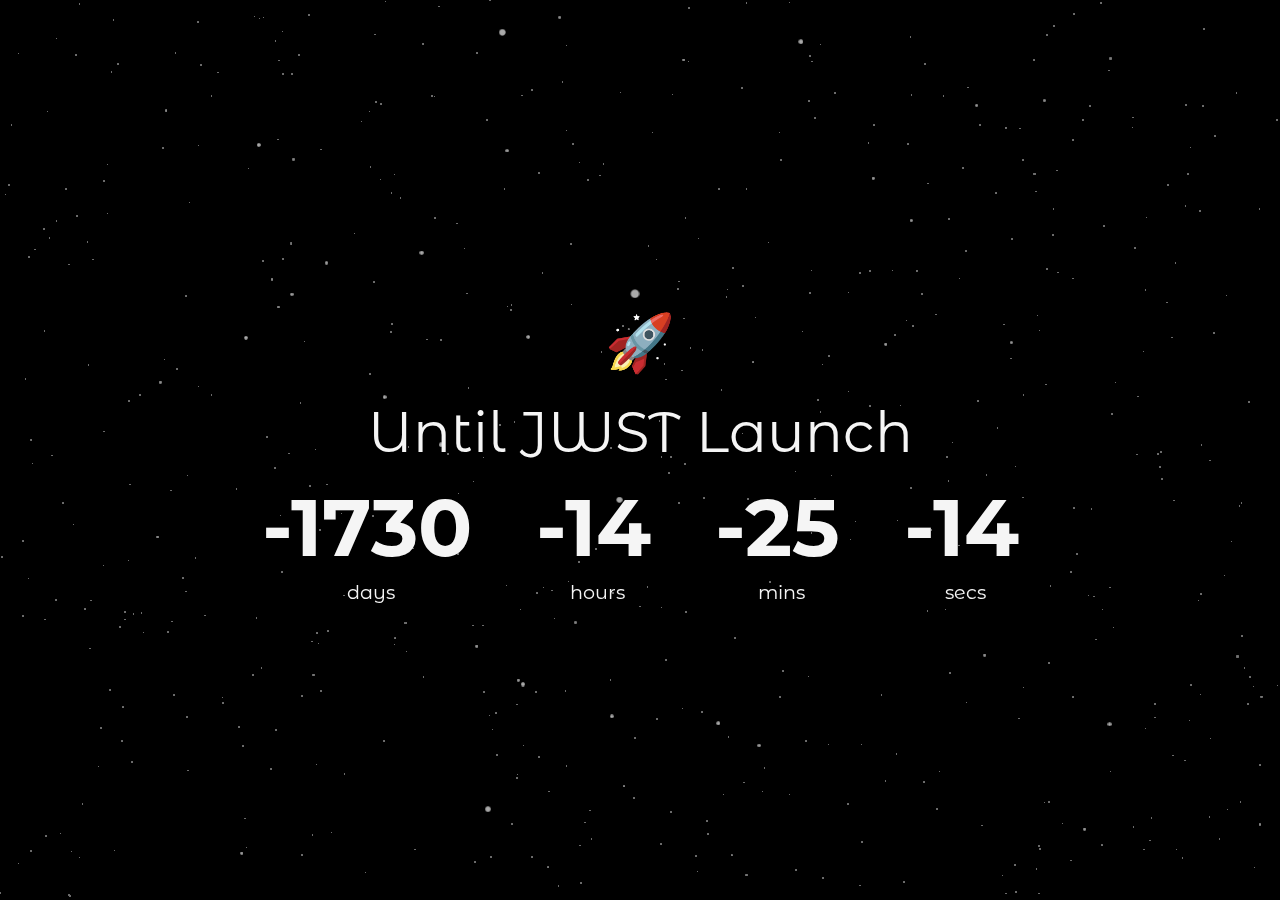
<file: projects/JWST Countdown Timer/index.html>
<!DOCTYPE html>
<html lang="en">
<head>
    <meta charset="UTF-8">
    <meta name="viewport" content="width=device-width, initial-scale=1.0">
    <title>Countdown Timer</title>

    <!-- Icon-->
    <link rel="icon" type="image/x-icon" href="shuttle.png">

    <!-- CSS -->
    <link rel="stylesheet" href="style.css">
    <!-- Javascript -->
    <script src="script.js" defer></script>

</head>
<body>
  <!------------------------------------------------ Countdown Timer ------------------------------------------------------>
    <h1 class="wave">&#128640</h1>
    <!-- Big Heading -->
    <h1>Until JWST Launch</h1>
    <!-- Countdown Timer -->
        <div class="countdown-container">
            <!-- Days -->
            <div class="center days-container">
                <p class="bigtext" id="days">0</p>                
                <span>days</span>
            </div>

            <!-- Hours -->
            <div class="center hours-container">
                <p class="bigtext" id="hours">0</p>                
                <span>hours</span>
            </div>

            <!-- Minutes -->
            <div class="center minutes-container">
                <p class="bigtext" id="minutes">0</p>                
                <span>mins</span>
            </div>
            
            <!-- Seconds -->
            <div class="center seconds-container">
                <p class="bigtext" id="seconds">0</p>                
                <span>secs</span>
            </div>
        </div>

    <!------------------------------------------------- Three JS Space Background ---------------------------------------->
    <script src="three.min.js"></script>
    <script>
    let scene, camera, renderer, stars, starGeo;

    function init() {

      scene = new THREE.Scene();

      camera = new THREE.PerspectiveCamera(60,window.innerWidth / window.innerHeight, 1, 1000);
      camera.position.z = 1;
      camera.rotation.x = Math.PI/2;

      renderer = new THREE.WebGLRenderer();
      renderer.setSize(window.innerWidth, window.innerHeight);
      document.body.appendChild(renderer.domElement);

      starGeo = new THREE.Geometry();
      for(let i=0;i<6000;i++) {
        star = new THREE.Vector3(
          Math.random() * 600 - 300,
          Math.random() * 600 - 300,
          Math.random() * 600 - 300
        );
        star.velocity = 0;
        star.acceleration = 0.02;
        starGeo.vertices.push(star);
      }

      let sprite = new THREE.TextureLoader().load( 'star.png' );
      let starMaterial = new THREE.PointsMaterial({
        color: 0xaaaaaa,
        size: 0.7,
        map: sprite
      });

      stars = new THREE.Points(starGeo,starMaterial);
      scene.add(stars);

      window.addEventListener("resize", onWindowResize, false);

      animate(); 
    }
    function onWindowResize() {
        camera.aspect = window.innerWidth / window.innerHeight;
        camera.updateProjectionMatrix();
        renderer.setSize(window.innerWidth, window.innerHeight);
      }
    function animate() {
      starGeo.vertices.forEach(p => {
        p.velocity += p.acceleration
        p.y -= p.velocity;
        
        if (p.y < -200) {
          p.y = 200;
          p.velocity = 0;
        }
      });
      starGeo.verticesNeedUpdate = true;
      stars.rotation.y +=0.002;
    
      renderer.render(scene, camera);
      requestAnimationFrame(animate);
    }
    init();
    </script>
</body>
</html>
</file>
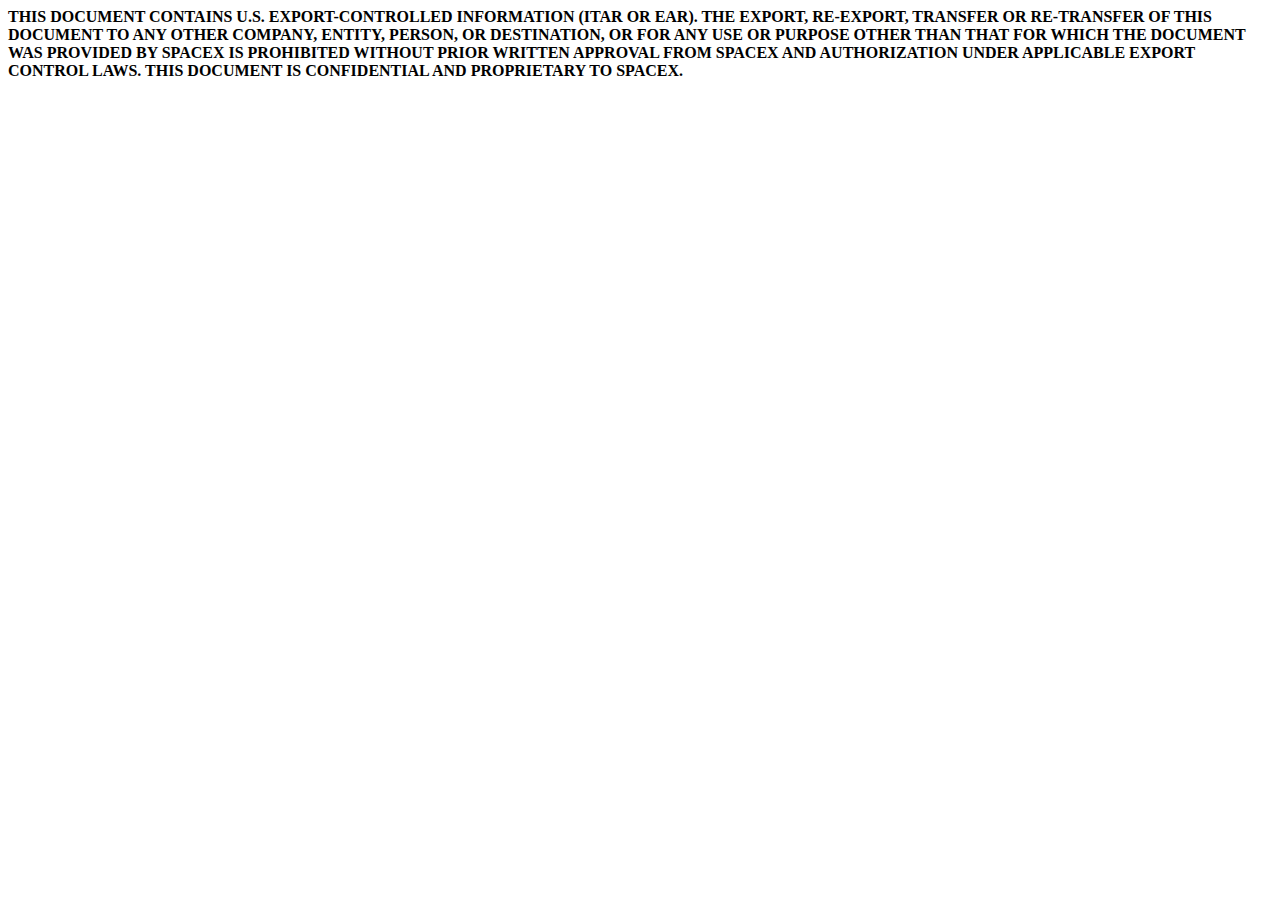
<file: itar.html>
<!DOCTYPE html lang="en">
<html lang="en">
  <body>
   <b>THIS DOCUMENT CONTAINS U.S. EXPORT-CONTROLLED INFORMATION (ITAR OR EAR). THE EXPORT, RE-EXPORT, TRANSFER OR RE-TRANSFER OF THIS DOCUMENT TO ANY OTHER COMPANY, ENTITY, PERSON, OR DESTINATION, OR FOR ANY USE OR PURPOSE OTHER THAN THAT FOR WHICH THE DOCUMENT WAS PROVIDED BY SPACEX IS PROHIBITED WITHOUT PRIOR WRITTEN APPROVAL FROM SPACEX AND AUTHORIZATION UNDER APPLICABLE EXPORT CONTROL LAWS. THIS DOCUMENT IS CONFIDENTIAL AND PROPRIETARY TO SPACEX.</b> 
  </body>
</file>
<file: projects/JWST Countdown Timer/style.css>
@import url('https://fonts.googleapis.com/css2?family=Actor&family=Montserrat+Alternates&display=swap');

* {
    box-sizing: border-box;
}

body {
    /*Background */
    background-color: black;
    background-size: cover;
    overflow: hidden;
    height: 100vh;
    width: 100vw;

    /*Aligns elements in the body */
    display: flex;
    flex-direction: column;
    align-items: center;
    justify-content: center;

    /*General Styling */
    font-family: 'Montserrat Alternates', sans-serif;
    margin: 0;
    padding: 0;
    color: whitesmoke
}

h1 {
    font-size: 3.5rem;
    font-weight: normal;
    margin: 0.7rem;
}

.countdowntimer {
    margin-top: -40px;
}

.countdown-container {
    display: flex;
}

.bigtext {
    font-size: 5rem;
    font-weight: bold;
    line-height: 1;
    margin: 0.7rem 2rem;
}

.center {
    text-align: center;
}

.center span {
    font-size: 1.2rem;
    margin-left: 0.5rem;
}

canvas {
    width: 100vw;
    height: 100vh;
    display: block;
    position: fixed;
    top: 0;
    left: 0;
    z-index: -9999;
}

.wave {
    animation-name: wave-animation;  /* Refers to the name of your @keyframes element below */
    animation-duration: 2.5s;        /* Change to speed up or slow down */
    animation-iteration-count: infinite;  /* Never stop waving :) */
    transform-origin: 70% 70%;       /* Pivot around the bottom-left palm */
    display: inline-block;
  }
  
  @keyframes wave-animation {
      0% { transform: rotate( 0.0deg) }
     10% { transform: rotate(14.0deg) }  /* The following five values can be played with to make the waving more or less extreme */
     20% { transform: rotate(-8.0deg) }
     30% { transform: rotate(14.0deg) }
     40% { transform: rotate(-4.0deg) }
     50% { transform: rotate(10.0deg) }
     60% { transform: rotate( 0.0deg) }  /* Reset for the last half to pause */
    100% { transform: rotate( 0.0deg) }
}
</file>
